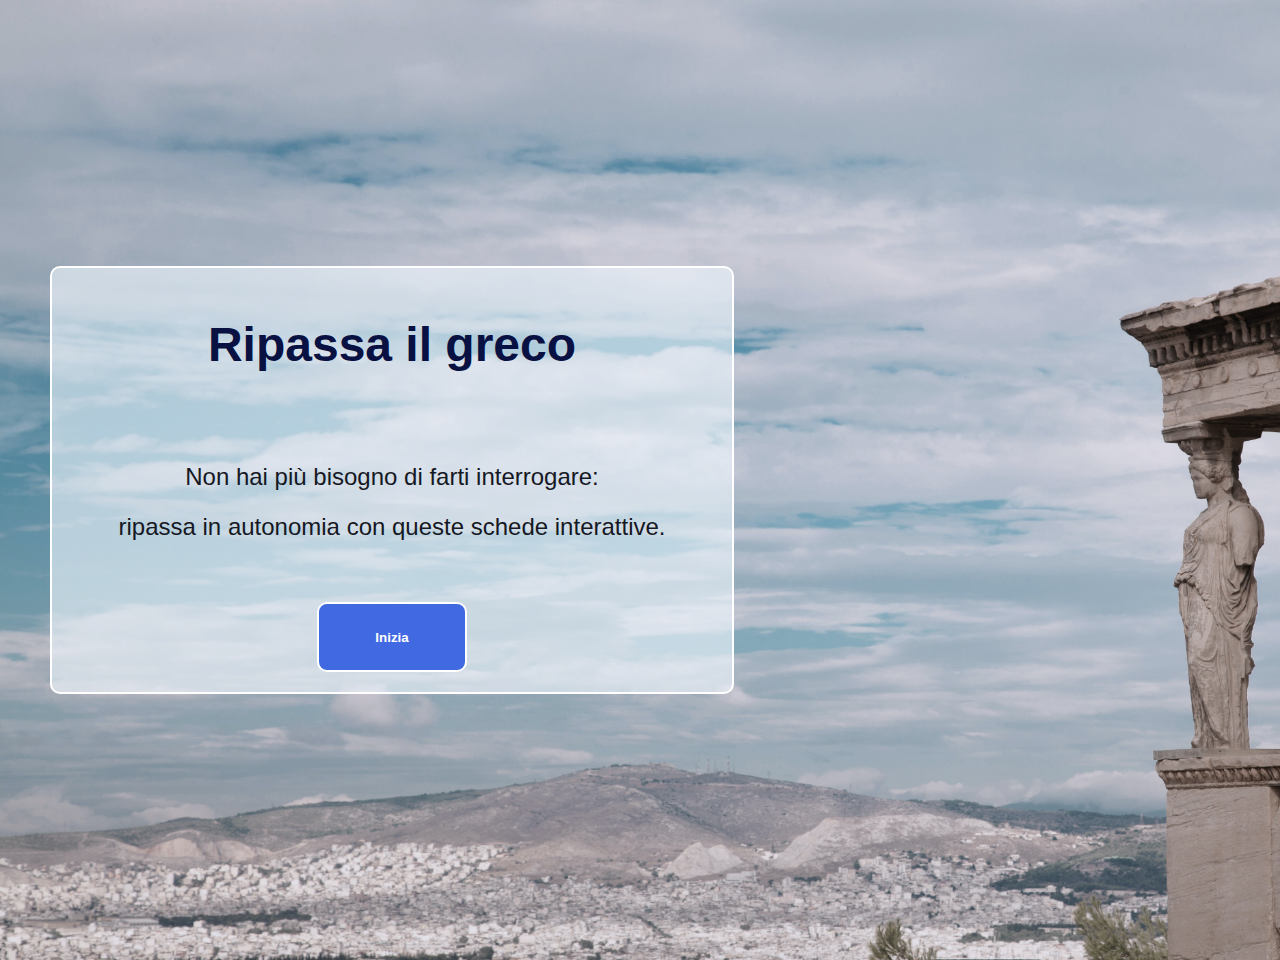
<file: index.html>
<!DOCTYPE html>
<html lang="it">

<head>
    <meta charset="UTF-8">
    <meta http-equiv="X-UA-Compatible" content="IE=edge">
    <meta name="viewport" content="width=device-width, initial-scale=1.0">
    <link rel="stylesheet" href="style.css">
    <script src="script.js" defer></script>
    <title>Ripassa il greco</title>
</head>

<body>
    <div class="content">
        <h1>Ripassa il greco</h1>
        <div>Non hai più bisogno di farti interrogare:<br> ripassa in autonomia con queste schede interattive.</div>
        <button>Inizia</button>
    </div>
</body>

</html>
</file>
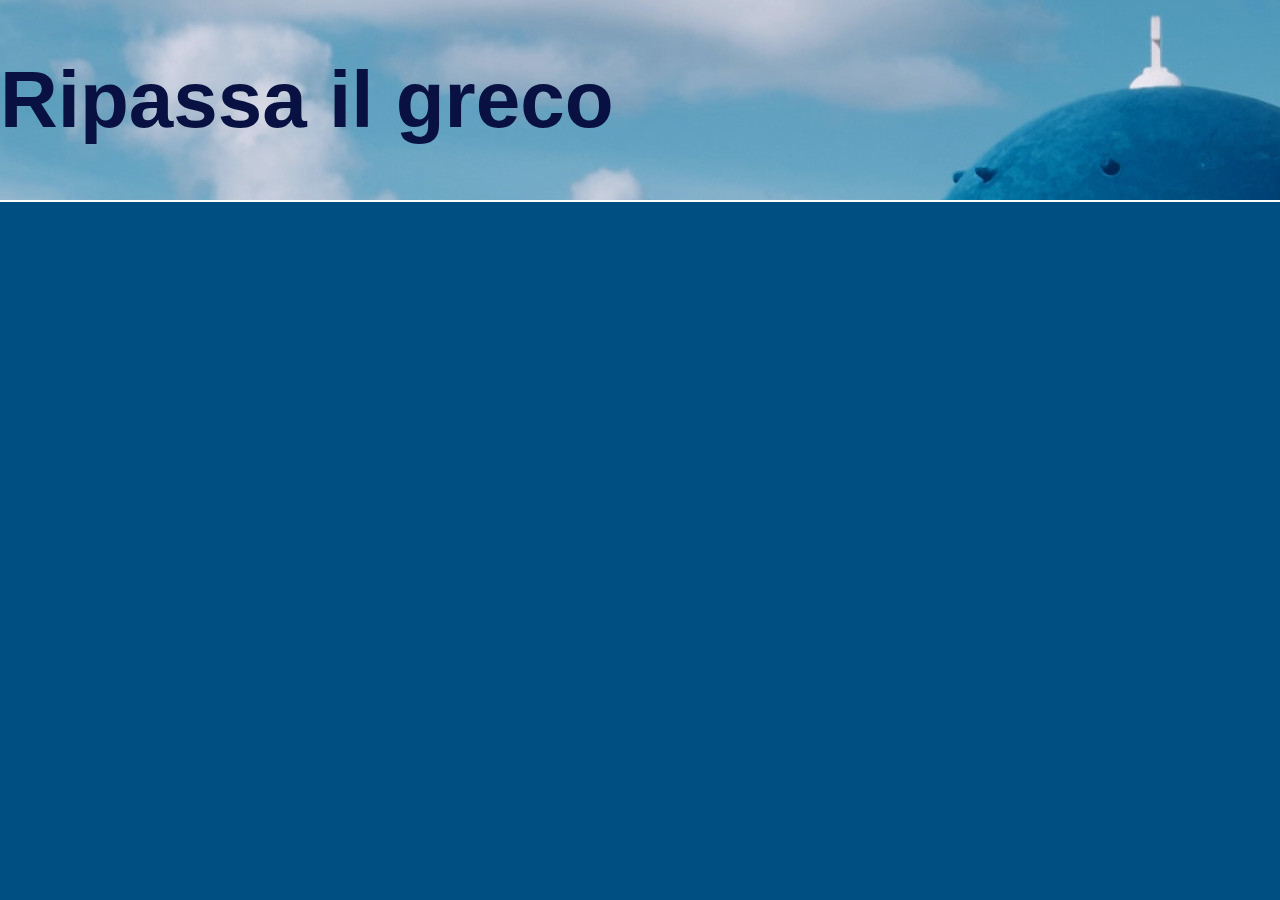
<file: esercizi/inizia.html>
<!DOCTYPE html>
<html lang="it">

<head>
    <meta charset="UTF-8">
    <meta http-equiv="X-UA-Compatible" content="IE=edge">
    <meta name="viewport" content="width=device-width, initial-scale=1.0">
    <link rel="stylesheet" href="style.css">
    <script src="script.js" defer></script>
    <title>Esercizi</title>
</head>

<body>
    <header>
        <p>Ripassa il greco</p>
    </header>
</body>

</html>
</file>
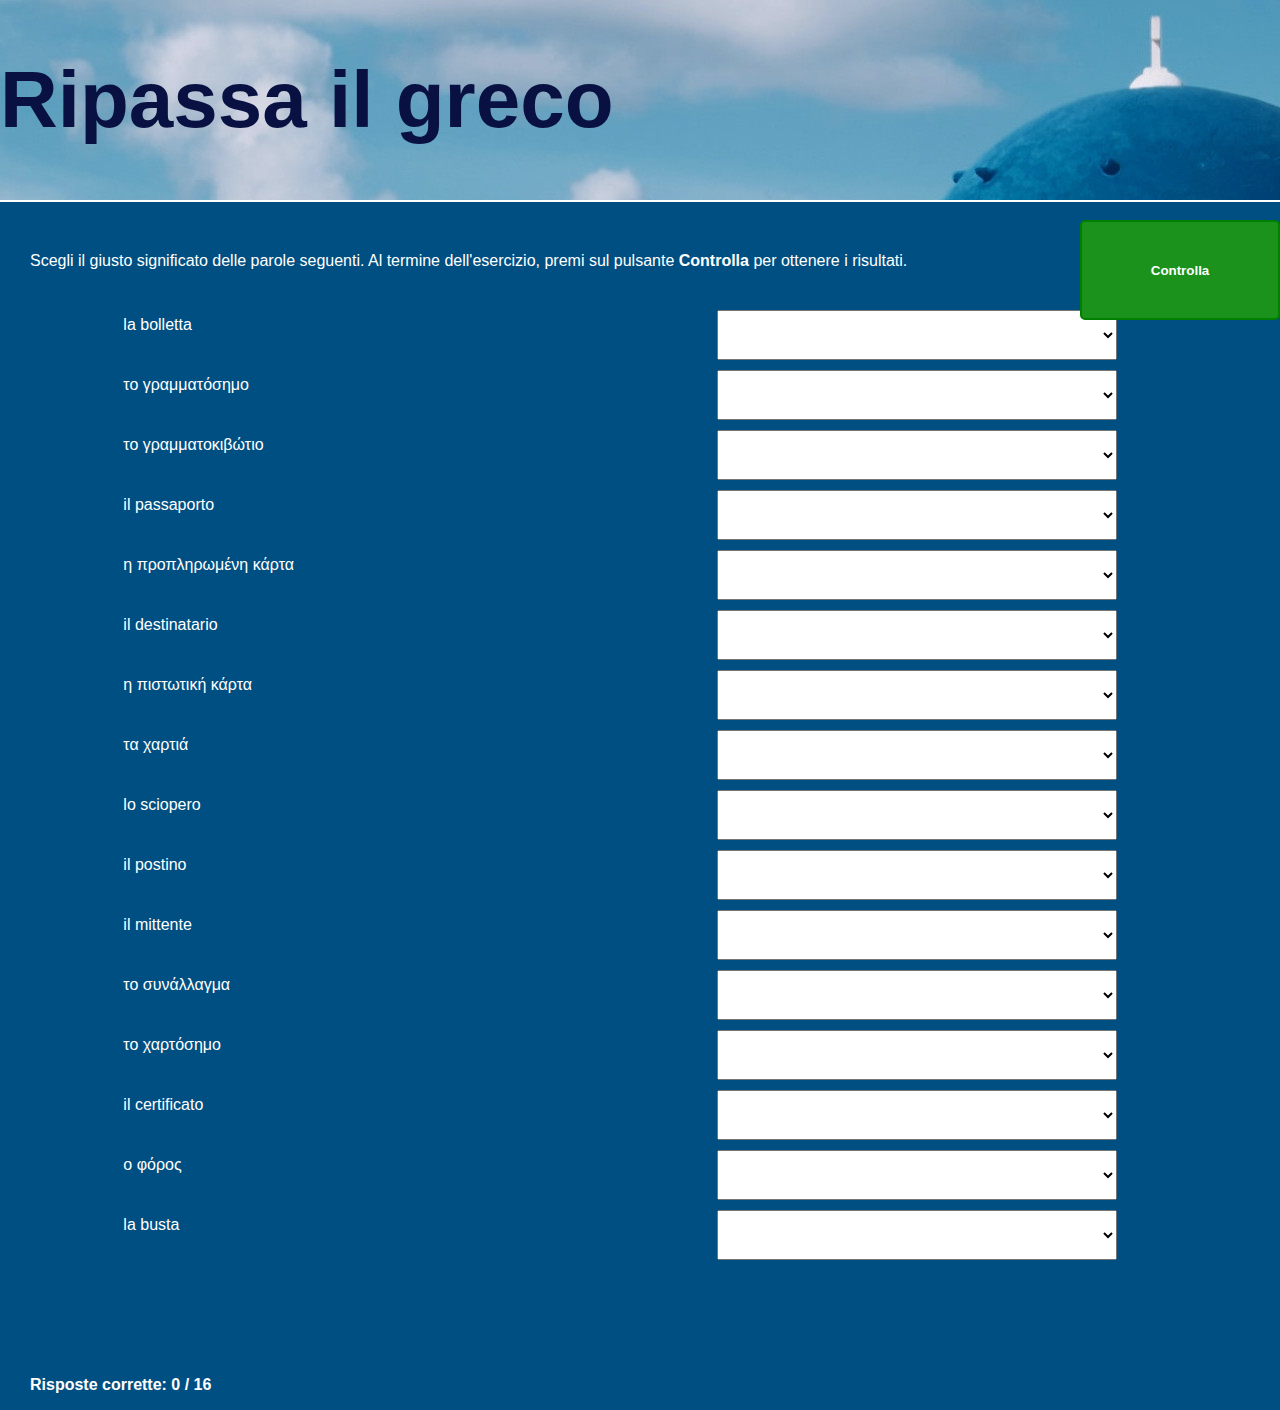
<file: esercizi/lessico/lessico.html>
<!DOCTYPE html>
<html lang="it">

<head>
    <meta charset="UTF-8">
    <meta http-equiv="X-UA-Compatible" content="IE=edge">
    <meta name="viewport" content="width=device-width, initial-scale=1.0">
    <link rel="stylesheet" href="style.css">
    <script src="script.js" defer></script>
    <title>Lessico</title>
</head>

<body>
    <header>
        <p>Ripassa il greco</p>
    </header>
    <div>Scegli il giusto significato delle parole seguenti. Al termine dell'esercizio, premi sul pulsante
        <b>Controlla</b>
        per ottenere i risultati.
    </div>
    <section class="colonna">
        <div class="esercizi"></div>
        <div class="inserisci"></div>
    </section>
    <button>Controlla</button>
    <div class="voti"></div>
</body>
</file>
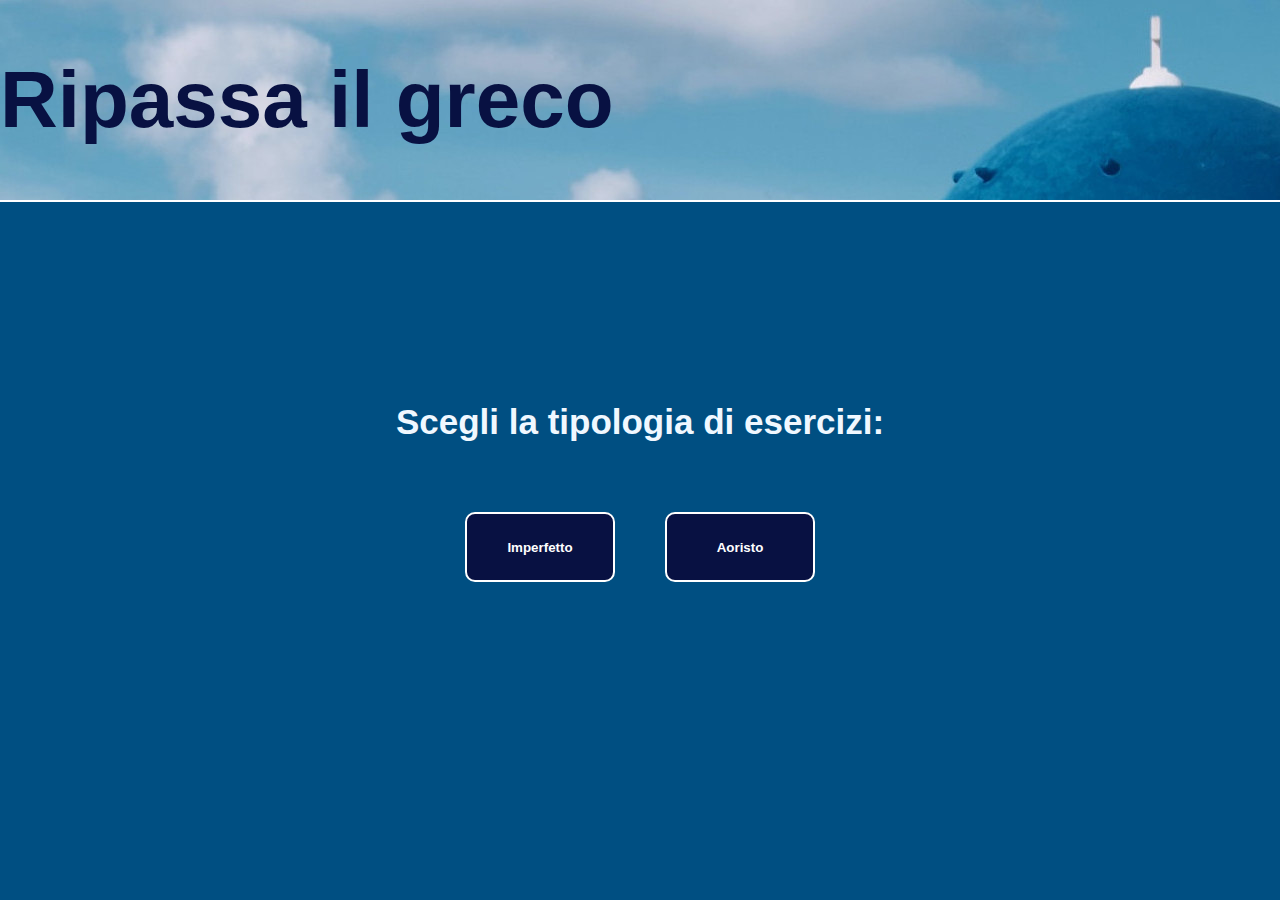
<file: esercizi/verbi/verbi.html>
<!DOCTYPE html>
<html lang="it">

<head>
    <meta charset="UTF-8">
    <meta http-equiv="X-UA-Compatible" content="IE=edge">
    <meta name="viewport" content="width=device-width, initial-scale=1.0">
    <link rel="stylesheet" href="style.css">
    <script src="script.js" defer></script>
    <title>Verbi</title>
</head>

<body>
    <header>
        <p>Ripassa il greco</p>
    </header>
    <div>Scegli la tipologia di esercizi:</div>
    <div class="choice">
        <button class="imperfetto">Imperfetto</button>
        <button class="aoristo">Aoristo</button>
    </div>
</body>

</html>
</file>
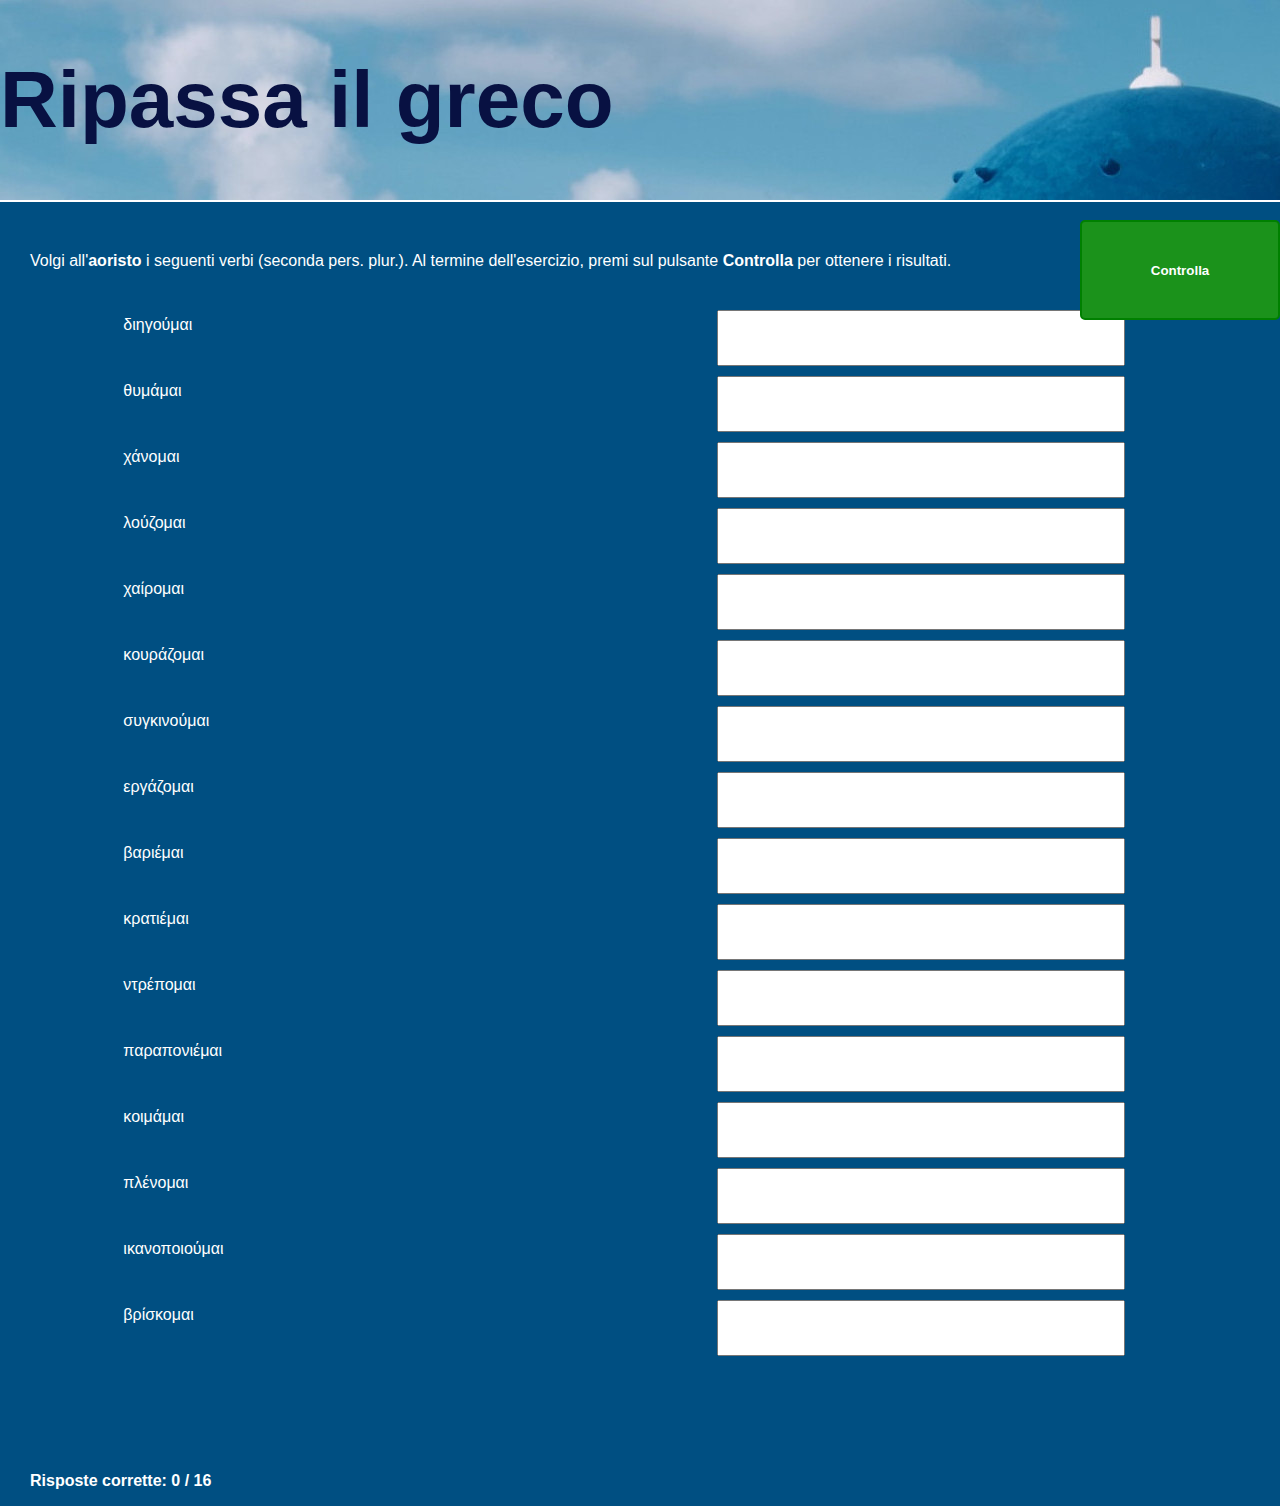
<file: esercizi/verbi/aoristo/aoristo.html>
<!DOCTYPE html>
<html lang="it">

<head>
    <meta charset="UTF-8">
    <meta http-equiv="X-UA-Compatible" content="IE=edge">
    <meta name="viewport" content="width=device-width, initial-scale=1.0">
    <link rel="stylesheet" href="style.css">
    <script src="script.js" defer></script>
    <title>Aoristo</title>
</head>

<body>
    <header>
        <p>Ripassa il greco</p>
    </header>
    <div>Volgi all'<b>aoristo</b> i seguenti verbi (seconda pers. plur.). Al termine dell'esercizio, premi sul pulsante
        <b>Controlla</b>
        per ottenere i risultati.</div>
    <section class="colonna">
        <div class="esercizi"></div>
        <div class="inserisci"></div>
    </section>
    <button>Controlla</button>
    <div class="voti"></div>
</body>
</file>
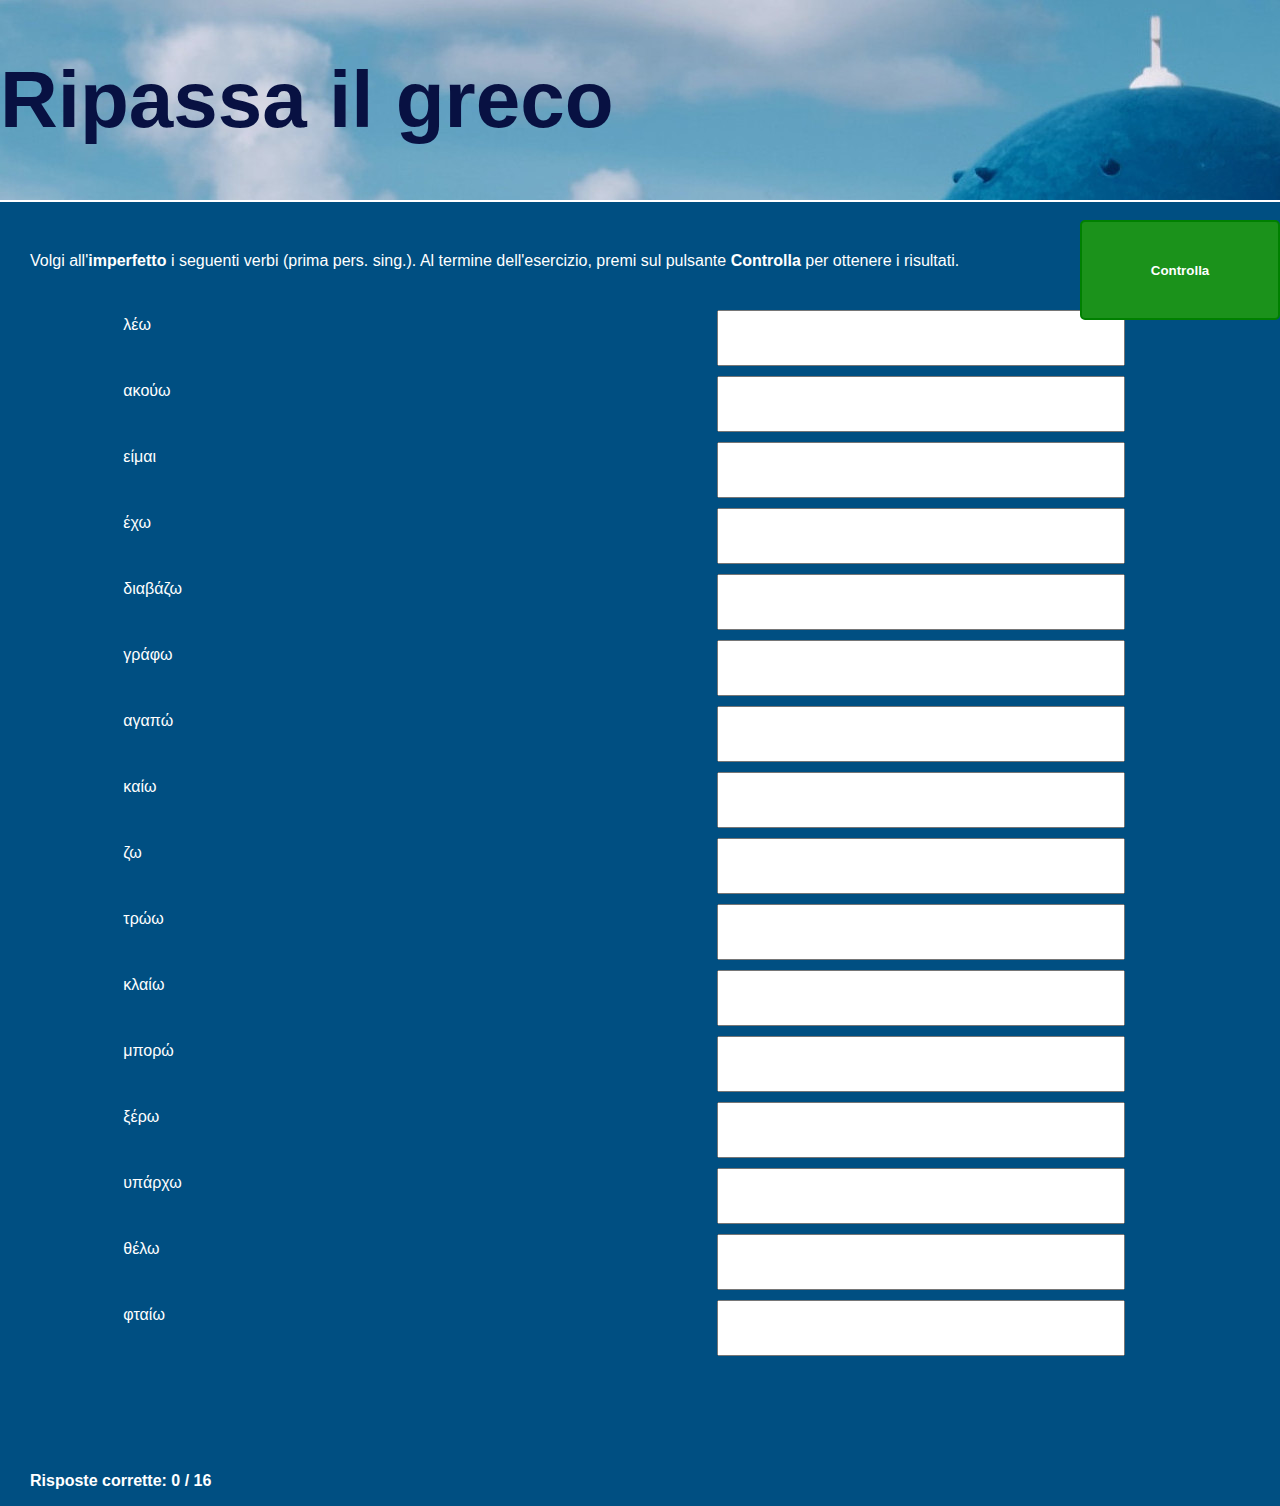
<file: esercizi/verbi/imperfetto/imperfetto.html>
<!DOCTYPE html>
<html lang="it">

<head>
    <meta charset="UTF-8">
    <meta http-equiv="X-UA-Compatible" content="IE=edge">
    <meta name="viewport" content="width=device-width, initial-scale=1.0">
    <link rel="stylesheet" href="style.css">
    <script src="script.js" defer></script>
    <title>Imperfetto</title>
</head>

<body>
    <header>
        <p>Ripassa il greco</p>
    </header>
    <div>Volgi all'<b>imperfetto</b> i seguenti verbi (prima pers. sing.). Al termine dell'esercizio, premi sul pulsante
        <b>Controlla</b>
        per ottenere i risultati.</div>
    <section class="colonna">
        <div class="esercizi"></div>
        <div class="inserisci"></div>
    </section>
    <button>Controlla</button>
    <div class="voti"></div>
</body>
</file>
<file: style.css>
body {
    font-family: 'Segoe UI', Tahoma, Geneva, Verdana, sans-serif;
    height: 960px;
    background-image: url("greco.jpg");
    background-size: 1920px 1100px;
    background-color: rgb(8, 159, 230);
    margin: 0px;
    display: flex;
    flex-direction: column;
    justify-content: center;
    align-items: flex-start;
}

.content {
    margin: 50px;
    border: 2px solid white;
    border-radius: 10px;
    display: flex;
    flex-direction: column;
    align-items: center;
    padding: 20px;
    gap: 50px;
    width: 50%;
    background-color: rgba(240, 248, 255, 0.602);
}


h1 {
    color: rgb(8, 17, 66);
}

div {
    color: rgb(22, 24, 36);
    font-size: 24px;
    text-align: center;
    line-height: 50px;
}

button {
    background-color: royalblue;
    color: white;
    font-weight: 700;
    height: 70px;
    width: 150px;
    border-radius: 10px;
    border: 2px solid white;
}

button:hover {
    background-color:rgb(46, 81, 187);
}

button:active {
    background-color: rgb(245, 201, 3);
}
</file>
<file: esercizi/style.css>
body {
    font-family: 'Segoe UI', Tahoma, Geneva, Verdana, sans-serif;
    background-color: #004f82;
    margin: 0px;
    display: flex;
    flex-direction: column;
}

header {
    background-image: url("inizia2.jpg");
    height: 200px;
    border-bottom: 2px solid white;
    font-size: 80px;
    font-weight: 700;
    display: flex;
    align-items: center;
    color: rgb(8, 17, 66);
    margin-bottom: 200px;
}

header:hover {
    cursor: pointer;
}

div {
    font-size: 35px;
    text-align: center;
    font-weight: 700;
    color: aliceblue;
    margin-bottom: 70px;
}

button {
    background-color: rgb(8, 17, 66);
    color: white;
    font-weight: 700;
    height: 70px;
    width: 150px;
    border-radius: 10px;
    border: 2px solid white;
}

button:hover {
    background-color:rgb(46, 81, 187);
}

button:active {
    background-color: rgb(245, 201, 3);
}

.choice {
    display: flex;
    justify-content: center;
    gap: 50px;
}
</file>
<file: esercizi/lessico/style.css>
body {
    font-family: 'Segoe UI', Tahoma, Geneva, Verdana, sans-serif;
    background-color: #004f82;
    margin: 0px;
    display: flex;
    flex-direction: column;
}

header {
    background-image: url("../inizia2.jpg");
    height: 200px;
    border-bottom: 2px solid white;
    font-size: 80px;
    font-weight: 700;
    display: flex;
    align-items: center;
    color: rgb(8, 17, 66);
    margin-bottom: 50px;
}

header:hover {
    cursor: pointer;
}

div {
    color: white;
    margin-left: 30px;
}

.colonna {
    margin-top: 30px;
    display: grid;
    grid-template-columns: 500px 500px;
    justify-content: space-evenly;
}

.esercizi {
    display: grid;
}

.inserisci {
    display: grid;
}

.select {
    margin-top: 10px;
    width: 400px;
    height: 50px;
}

button {
    position: sticky;
    left: 1700px;
    bottom: 580px;
    width: 200px;
    height: 100px;
    color: white;
    font-weight: 700;
    background-color: rgb(27, 146, 27);
    border: 2px solid green;
    border-radius: 5px;
}

button:hover {
    background-color: rgb(5, 100, 5);
}

button:active {
    background-color: rgb(245, 201, 3);
}

.voti {
    font-weight: 700;
}
</file>
<file: esercizi/verbi/style.css>
body {
    font-family: 'Segoe UI', Tahoma, Geneva, Verdana, sans-serif;
    background-color: #004f82;
    margin: 0px;
    display: flex;
    flex-direction: column;
}

header {
    background-image: url("../inizia2.jpg");
    height: 200px;
    border-bottom: 2px solid white;
    font-size: 80px;
    font-weight: 700;
    display: flex;
    align-items: center;
    color: rgb(8, 17, 66);
    margin-bottom: 200px;
}

header:hover {
    cursor: pointer;
}

div {
    font-size: 35px;
    text-align: center;
    font-weight: 700;
    color: aliceblue;
    margin-bottom: 70px;
}

button {
    background-color: rgb(8, 17, 66);
    color: white;
    font-weight: 700;
    height: 70px;
    width: 150px;
    border-radius: 10px;
    border: 2px solid white;
}

button:hover {
    background-color:rgb(46, 81, 187);
}

button:active {
    background-color: rgb(245, 201, 3);
}

.choice {
    display: flex;
    justify-content: center;
    gap: 50px;
}
</file>
<file: esercizi/verbi/aoristo/style.css>
body {
    font-family: 'Segoe UI', Tahoma, Geneva, Verdana, sans-serif;
    background-color: #004f82;
    margin: 0px;
    display: flex;
    flex-direction: column;
}

header {
    background-image: url("../../inizia2.jpg");
    height: 200px;
    border-bottom: 2px solid white;
    font-size: 80px;
    font-weight: 700;
    display: flex;
    align-items: center;
    color: rgb(8, 17, 66);
    margin-bottom: 50px;
}

header:hover {
    cursor: pointer;
}

div {
    color: white;
    margin-left: 30px;
}

.colonna {
    margin-top: 30px;
    display: grid;
    grid-template-columns: 500px 500px;
    justify-content: space-evenly;
}

.esercizi {
    display: grid;
}

.inserisci {
    display: grid;
}

.input {
    margin-top: 10px;
    width: 400px;
    height: 50px;
}

button {
    position: sticky;
    left: 1700px;
    bottom: 580px;
    width: 200px;
    height: 100px;
    color: white;
    font-weight: 700;
    background-color: rgb(27, 146, 27);
    border: 2px solid green;
    border-radius: 5px;
}

button:hover {
    background-color: rgb(5, 100, 5);
}

button:active {
    background-color: rgb(245, 201, 3);
}

.voti {
    font-weight: 700;
}
</file>
<file: esercizi/verbi/imperfetto/style.css>
body {
    font-family: 'Segoe UI', Tahoma, Geneva, Verdana, sans-serif;
    background-color: #004f82;
    margin: 0px;
    display: flex;
    flex-direction: column;
}

header {
    background-image: url("../../inizia2.jpg");
    height: 200px;
    border-bottom: 2px solid white;
    font-size: 80px;
    font-weight: 700;
    display: flex;
    align-items: center;
    color: rgb(8, 17, 66);
    margin-bottom: 50px;
}

header:hover {
    cursor: pointer;
}

div {
    color: white;
    margin-left: 30px;
}

.colonna {
    margin-top: 30px;
    display: grid;
    grid-template-columns: 500px 500px;
    justify-content: space-evenly;
}

.esercizi {
    display: grid;
}

.inserisci {
    display: grid;
}

.input {
    margin-top: 10px;
    width: 400px;
    height: 50px;
}

button {
    position: sticky;
    left: 1700px;
    bottom: 580px;
    width: 200px;
    height: 100px;
    color: white;
    font-weight: 700;
    background-color: rgb(27, 146, 27);
    border: 2px solid green;
    border-radius: 5px;
}

button:hover {
    background-color: rgb(5, 100, 5);
}

button:active {
    background-color: rgb(245, 201, 3);
}

.voti {
    font-weight: 700;
}
</file>
